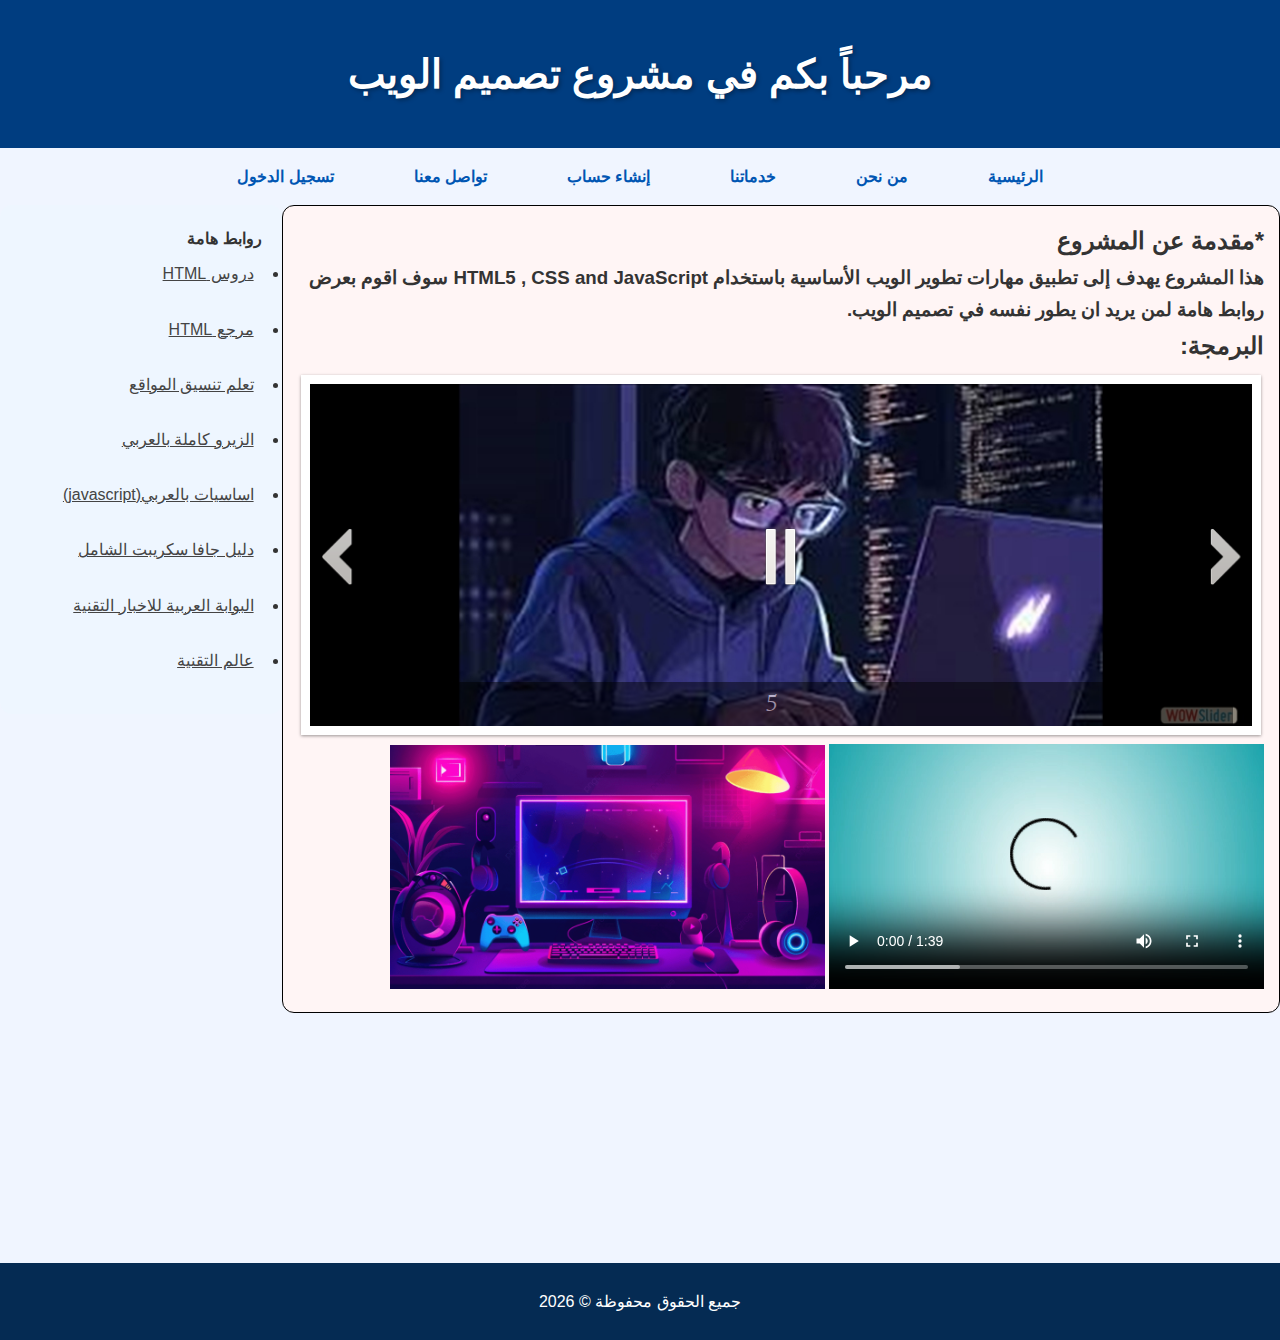
<file: index.html>
<!DOCTYPE html>
<html lang="ar" dir="rtl">
<head>
    <meta charset="UTF-8">
    <meta name="viewport" content="width=device-width, initial-scale=1.0">
    <title>الموقع الرسمي - الرئيسية</title>
   <link rel="stylesheet" href="css/style.css">
   <meta http-equiv="content-type" content="text/html; charset=utf-8" />
	<meta name="description" content="Made with WOW Slider - Create beautiful, responsive image sliders in a few clicks. Awesome skins and animations. Bootstrap image slider" />
  <link rel="stylesheet" type="text/css" href="html/engine1/style.css" />
	<script type="text/javascript" src="html/engine1/jquery.js"></script>
</head>
<body>
    <header>
        <h1>مرحباً بكم في مشروع تصميم الويب</h1>
    </header>

    <nav>
      <p><a href="index.html">الرئيسية</a></p>
     <p> <a href="html/about.html">من نحن</a></p>
        <p><a href="html/services.html">خدماتنا</a></P>
       <p> <a href="html/register.html">إنشاء حساب</a></p>
       <p> <a href="html/contact.html">تواصل معنا</a></p>
        <p><a href="html/login.html">تسجيل الدخول</a></p>
    </nav>

    <main>
       
       <section>
            <article>
                <h2>*مقدمة عن المشروع</h2>
              <h3>  <p> هذا المشروع يهدف إلى تطبيق مهارات تطوير الويب الأساسية باستخدام HTML5 , CSS and JavaScript سوف اقوم بعرض روابط هامة لمن يريد ان يطور نفسه في تصميم الويب.</p></h3>
            </article>
             
            <h2> البرمجة:</h2>
                <div id="wowslider-container1">
	<div class="ws_images"><ul>
		<li><img src="html/data1/images/1.jpg" alt="1" title="1" id="wows1_0"/></li>
		<li><img src="html/data1/images/2.jpg" alt="2" title="2" id="wows1_1"/></li>
		<li><img src="html/data1/images/3.jpg" alt="3" title="3" id="wows1_2"/></li>
		<li><img src="html/data1/images/4.jpg" alt="4" title="4" id="wows1_3"/></li>
		<li><img src="html/data1/images/5.jpg" alt="5" title="5" id="wows1_4"/></li>
		<li><img src="html/data1/images/6.jpg" alt="6" title="6" id="wows1_5"/></li>
	</ul></div>
	<div class="ws_shadow"></div>
	</div>	
	<script type="text/javascript" src="html/engine1/wowslider.js"></script>
	<script type="text/javascript" src="html/engine1/script.js"></script>

              <span>   <video src="video/video-name.mp4" controls title="فديو عن اهميه تعلم البرمجة" width="45%"> </span>
                    
                    <span class="ws-image">
                    <img src="image/main-image.jpg" alt="صورة عن البرمجة" title="انقر للتكبير" width="45%">
                    </span>
                      </span>
            
        </section>

        <aside>
            <h4>روابط هامة</h4>
            <ul> 
                <li><a href="https://www.w3schools.com/html/" target="_blank">دروس HTML</a></li>
                <li><a href="https://developer.mozilla.org/ar/docs/Learn/HTML" target="_blank">مرجع HTML</a></li>
               
                <li><a href="https://www.w3schools.com/css/" target="_blank">تعلم تنسيق المواقع</a></li>
                <li><a href="https://elzero.org" target="_blank">الزيرو كاملة بالعربي</a></li>

                <li><a href="https://developer.mozilla.org/ar/web/Javascript/" target="_blank">اساسيات بالعربي(javascript)</a></li>
                <li><a href="https://www.javascript.info/" target="_blank">  دليل جافا سكريبت الشامل</a></li>

                <li><a href="https://aitnews.com/" target="_blank"> البوابة العربية للاخبار التقنية</a></li>
                <li><a href="https://www.tech-wd.com/wd/" target="_blank">عالم التقنية</a></li>

            </ul>
        </aside>	
    </main>

    <footer>
        <p>جميع الحقوق محفوظة &copy; 2026</p>
    </footer>
</body>
</html>
</file>
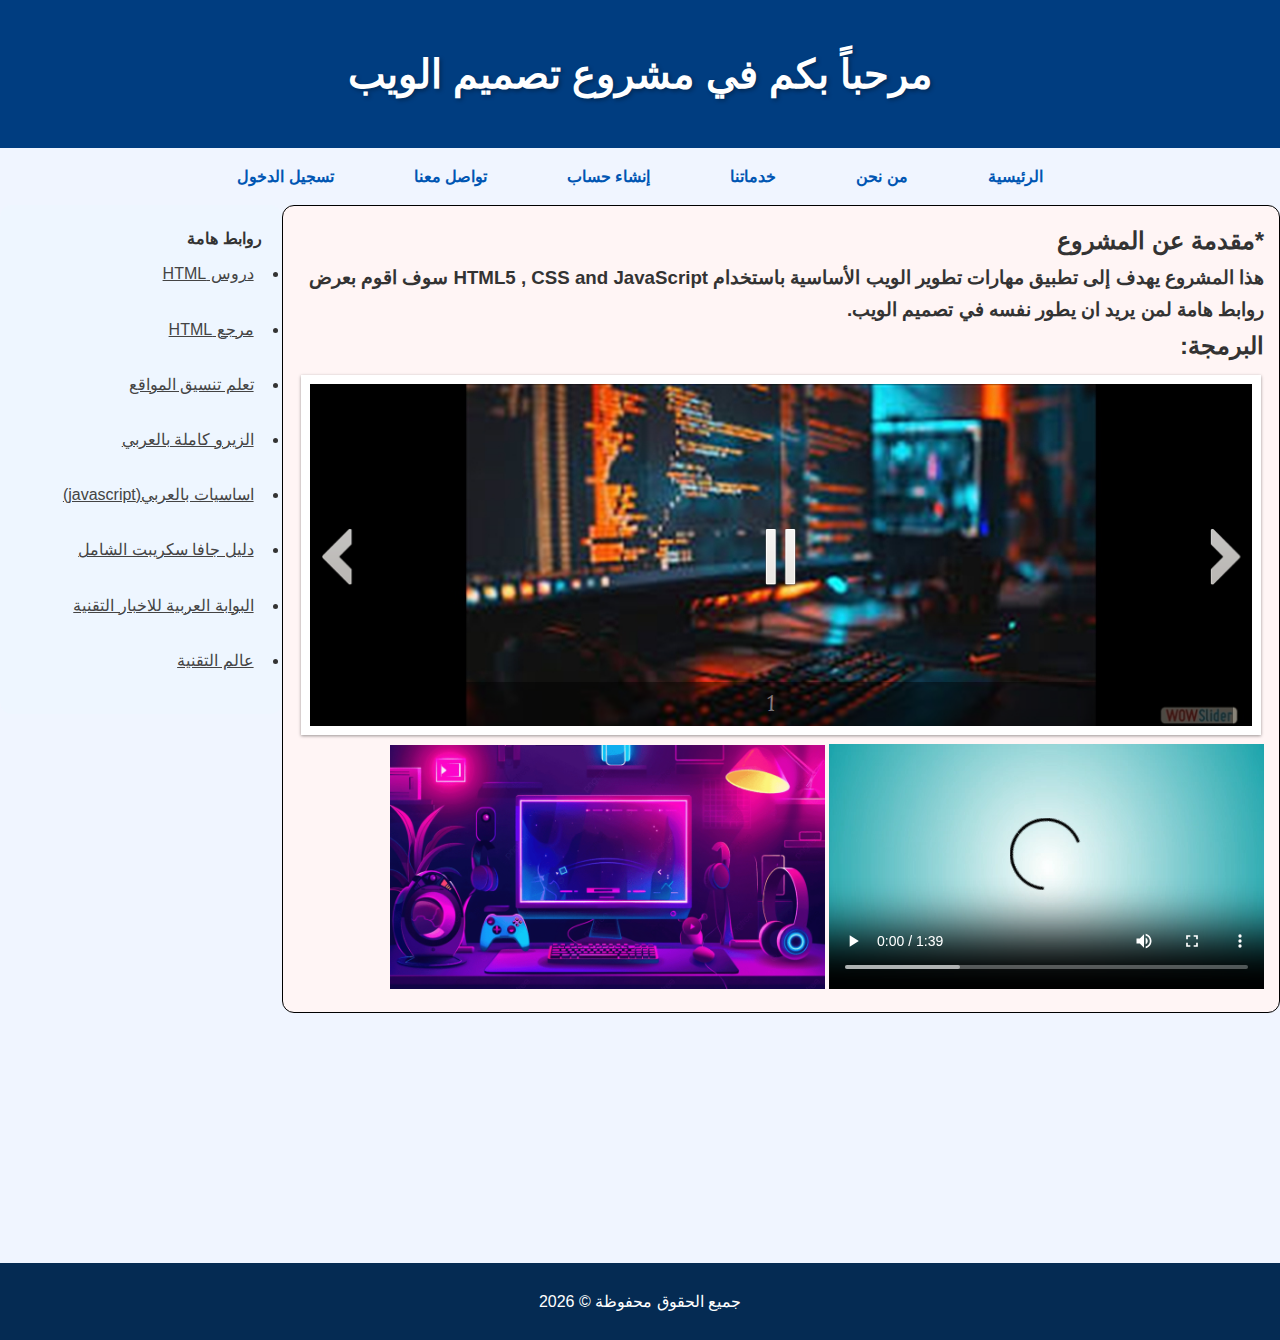
<file: html/index.html>
<!DOCTYPE html>
<html lang="ar" dir="rtl">
<head>
    <meta charset="UTF-8">
    <meta name="viewport" content="width=device-width, initial-scale=1.0">
    <title>الموقع الرسمي - الرئيسية</title>
   <link rel="stylesheet" href="../css/style.css">
   <meta http-equiv="content-type" content="text/html; charset=utf-8" />
	<meta name="description" content="Made with WOW Slider - Create beautiful, responsive image sliders in a few clicks. Awesome skins and animations. Bootstrap image slider" />
  <link rel="stylesheet" type="text/css" href="engine1/style.css" />
	<script type="text/javascript" src="engine1/jquery.js"></script>
</head>
<body>
    <header>
        <h1>مرحباً بكم في مشروع تصميم الويب</h1>
    </header>

    <nav>
      <p><a href="index.html">الرئيسية</a></p>
     <p> <a href="about.html">من نحن</a></p>
        <p><a href="services.html">خدماتنا</a></P>
       <p> <a href="register.html">إنشاء حساب</a></p>
       <p> <a href="contact.html">تواصل معنا</a></p>
        <p><a href="login.html">تسجيل الدخول</a></p>
    </nav>

    <main>
       
       <section>
            <article>
                <h2>*مقدمة عن المشروع</h2>
              <h3>  <p> هذا المشروع يهدف إلى تطبيق مهارات تطوير الويب الأساسية باستخدام HTML5 , CSS and JavaScript سوف اقوم بعرض روابط هامة لمن يريد ان يطور نفسه في تصميم الويب.</p></h3>
            </article>
             
            <h2> البرمجة:</h2>
                <div id="wowslider-container1">
	<div class="ws_images"><ul>
		<li><img src="data1/images/1.jpg" alt="1" title="1" id="wows1_0"/></li>
		<li><img src="data1/images/2.jpg" alt="2" title="2" id="wows1_1"/></li>
		<li><img src="data1/images/3.jpg" alt="3" title="3" id="wows1_2"/></li>
		<li><img src="data1/images/4.jpg" alt="4" title="4" id="wows1_3"/></li>
		<li><img src="data1/images/5.jpg" alt="5" title="5" id="wows1_4"/></li>
		<li><img src="data1/images/6.jpg" alt="6" title="6" id="wows1_5"/></li>
	</ul></div>
	<div class="ws_shadow"></div>
	</div>	
	<script type="text/javascript" src="engine1/wowslider.js"></script>
	<script type="text/javascript" src="engine1/script.js"></script>

              <span>   <video src="../video/video-name.mp4" controls title="فديو عن اهميه تعلم البرمجة" width="45%"> </span>
                    
                    <span class="ws-image">
                    <img src="../image/main-image.jpg" alt="صورة عن البرمجة" title="انقر للتكبير" width="45%">
                    </span>
                      </span>
            
        </section>

        <aside>
            <h4>روابط هامة</h4>
            <ul> 
                <li><a href="https://www.w3schools.com/html/" target="_blank">دروس HTML</a></li>
                <li><a href="https://developer.mozilla.org/ar/docs/Learn/HTML" target="_blank">مرجع HTML</a></li>
               
                <li><a href="https://www.w3schools.com/css/" target="_blank">تعلم تنسيق المواقع</a></li>
                <li><a href="https://elzero.org" target="_blank">الزيرو كاملة بالعربي</a></li>

                <li><a href="https://developer.mozilla.org/ar/web/Javascript/" target="_blank">اساسيات بالعربي(javascript)</a></li>
                <li><a href="https://www.javascript.info/" target="_blank">  دليل جافا سكريبت الشامل</a></li>

                <li><a href="https://aitnews.com/" target="_blank"> البوابة العربية للاخبار التقنية</a></li>
                <li><a href="https://www.tech-wd.com/wd/" target="_blank">عالم التقنية</a></li>

            </ul>
        </aside>	
    </main>

    <footer>
        <p>جميع الحقوق محفوظة &copy; 2026</p>
    </footer>
</body>
</html>
</file>
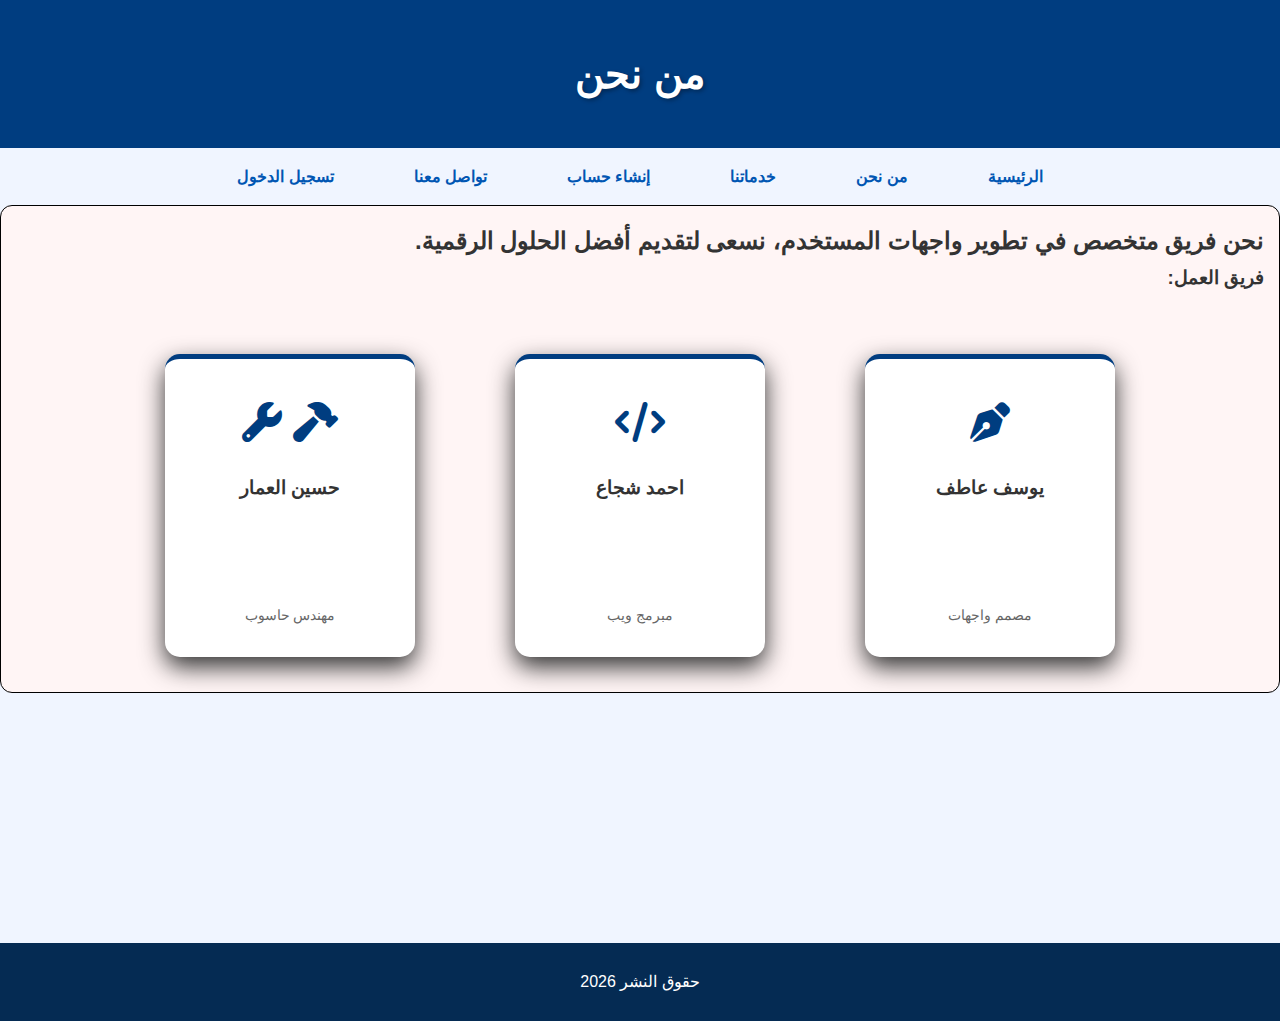
<file: html/about.html>
<!DOCTYPE html>
<html lang="ar" dir="rtl">
<head>
    <meta charset="UTF-8">
    <title>من نحن</title>
   <link rel="stylesheet" href="../css/style.css">
   <link rel="stylesheet" href="https://cdnjs.cloudflare.com/ajax/libs/font-awesome/6.5.1/css/all.min.css">
</head>
<body>
    <header><h1>من نحن</h1></header>
    <nav>
      <p><a href="../index.html">الرئيسية</a></p>
     <p> <a href="about.html">من نحن</a></p>
        <p><a href="services.html">خدماتنا</a></P>
       <p> <a href="register.html">إنشاء حساب</a></p>
       <p> <a href="contact.html">تواصل معنا</a></p>
        <p><a href="login.html">تسجيل الدخول</a></p>
    </nav>
    <main>
       <section class="about-section">
    <div class="about-header">
        <h2>نحن فريق متخصص في تطوير واجهات المستخدم، نسعى لتقديم أفضل الحلول الرقمية.</h2>
                              <h3>فريق العمل:</h3>
    </div>

    <div class="team-container">
    <div class="team-card">
        <div class="member-icon">
            <i class="fa-solid fa-pen-nib"></i>
        </div>
        <h3>يوسف عاطف</h3>
        <p class="role">مصمم واجهات</p>
    </div>

    <div class="team-card">
        <div class="member-icon">
            <i class="fa-solid fa-code"></i>
        </div>
        <h3> احمد شجاع</h3>
        <p class="role">مبرمج ويب</p>
    </div>

    <div class="team-card">
        <div class="member-icon">
            <i class="fa-solid fa-hammer"></i>
            <i class="fa-solid fa-wrench"></i>
        </div>
        <h3> حسين العمار</h3>
        <p class="role">مهندس حاسوب</p>
    </div>
</div>
</section>
    </main>
    <footer><p>حقوق النشر 2026</p></footer>
</body>
</html>
</file>
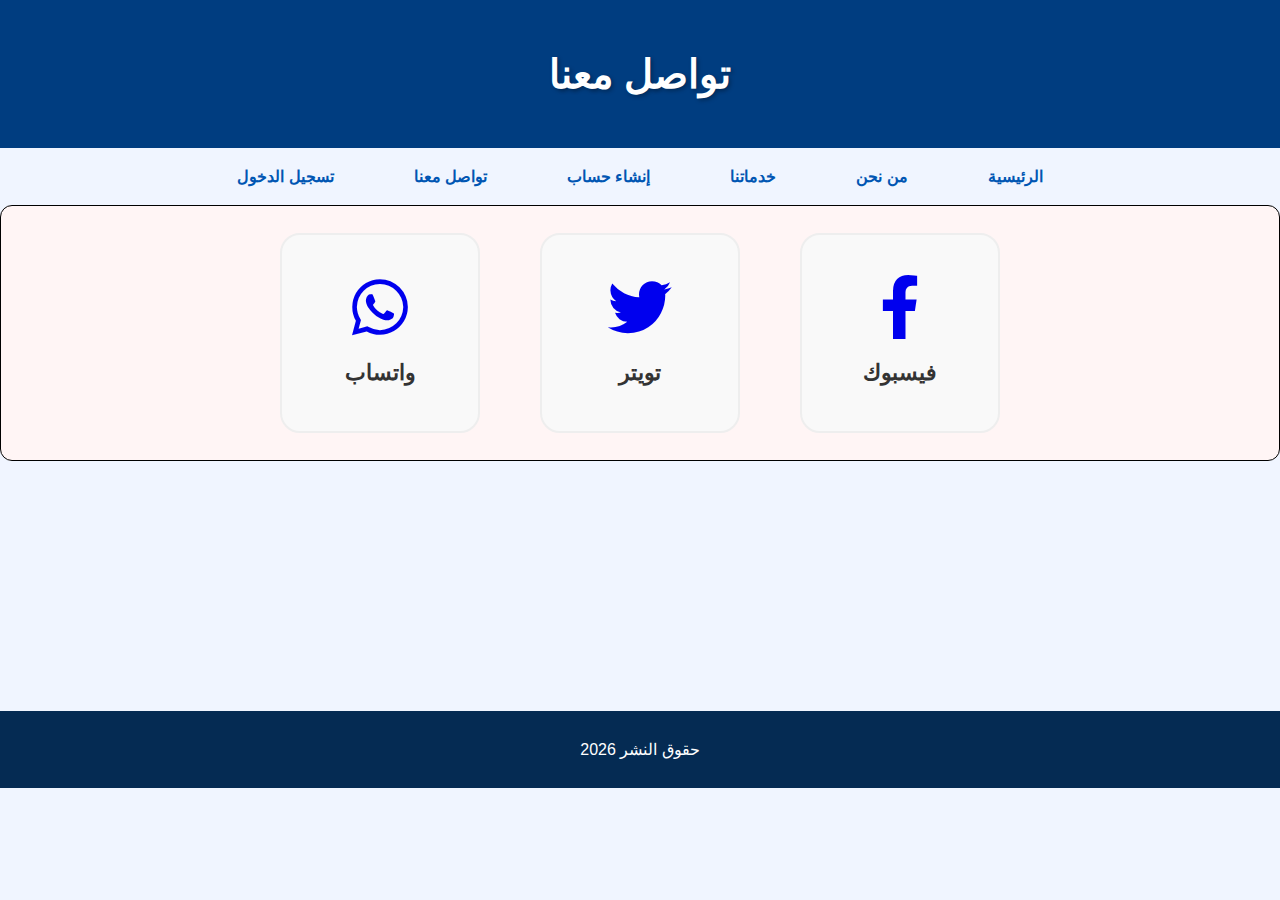
<file: html/contact.html>
<!DOCTYPE html>
<html lang="ar" dir="rtl">
<head>
    <meta charset="UTF-8">
    <title>تواصل معنا</title>
    <link rel="stylesheet" href="../css/style.css">
    <link rel="stylesheet" href="https://cdnjs.cloudflare.com/ajax/libs/font-awesome/6.0.0/css/all.min.css">
</head>
<body>
    <header><h1>تواصل معنا</h1></header>
    <nav>
      <p><a href="../index.html">الرئيسية</a></p>
     <p> <a href="about.html">من نحن</a></p>
        <p><a href="services.html">خدماتنا</a></P>
       <p> <a href="register.html">إنشاء حساب</a></p>
       <p> <a href="contact.html">تواصل معنا</a></p>
        <p><a href="login.html">تسجيل الدخول</a></p>
    </nav>
   <body class="contact-page">
<section class="social-contact">

  <div class="social-stack" role="list">
    <a class="social-item fb" href="#" role="listitem" aria-label="فيسبوك">
      <span class="social-icon"><i class="fa-brands fa-facebook-f"></i></span>
      <span class="social-name">فيسبوك</span>
    </a>
    

    <a class="social-item tw" href="#" role="listitem" aria-label="تويتر">
      <span class="social-icon"><i class="fa-brands fa-twitter"></i></span>
      <span class="social-name">تويتر</span>
    </a>

    <a class="social-item wa" href="#" role="listitem" aria-label="واتساب">
      <span class="social-icon"><i class="fa-brands fa-whatsapp"></i></span>
      <span class="social-name">واتساب</span>
    </a>
  </div>
  </section>
    <footer><p>حقوق النشر 2026</p></footer>
</body>
</html>
</file>
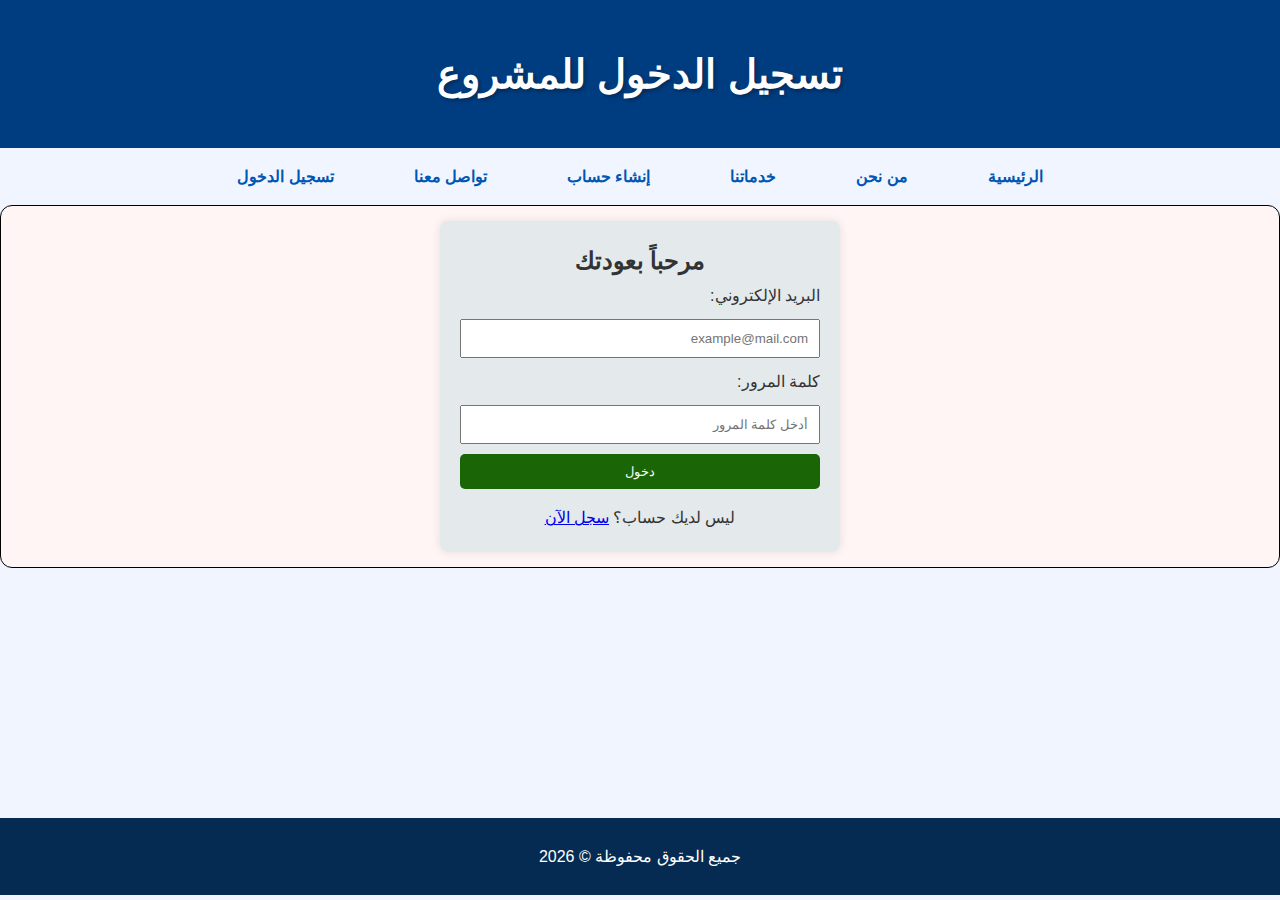
<file: html/login.html>
<!DOCTYPE html>
<html lang="ar" dir="rtl">
<head>
    <meta charset="UTF-8">
    <meta name="viewport" content="width=device-width, initial-scale=1.0">
    <title>تسجيل الدخول</title>
    <link rel="stylesheet" href="../css/style.css">
</head>
<body>
    <header>
        <h1>تسجيل الدخول للمشروع</h1>
    </header>

    <nav>
 <p><a href="../index.html">الرئيسية</a></p>
      <p> <a href="about.html">من نحن</a></p>
        <p><a href="services.html">خدماتنا</a></P>
       <p> <a href="register.html">إنشاء حساب</a></p>
       <p> <a href="contact.html">تواصل معنا</a></p>
        <p><a href="login.html">تسجيل الدخول</a></p>
    </nav>

    <main>
        <section>
            <div style="max-width: 400px; margin: auto; background: #e4e9ec; padding: 20px; border-radius: 8px; box-shadow: 0 0 10px rgba(0,0,0,0.1);">
                <h2 style="text-align: center;">مرحباً بعودتك</h2>
                
                <form id="loginForm" onsubmit="return validateLogin()">
                    <label>البريد الإلكتروني:</label>
                    <input type="email" id="loginEmail" placeholder="example@mail.com" required 
                           style="width: 100%; padding: 10px; margin: 10px 0;">
                    
                    <label>كلمة المرور:</label>
                    <input type="password" id="loginPass" placeholder="أدخل كلمة المرور" required 
                           style="width: 100%; padding: 10px; margin: 10px 0;">
                    
                    <button type="submit" style="width: 100%; background-color: #1a6607; color: rgb(243, 248, 245); border: none; padding: 10px; cursor: pointer; border-radius: 5px;">
                        دخول
                    </button>
                </form>
                
                <p style="margin-top: 15px; text-align: center;">
                    ليس لديك حساب؟ <a href="register.html">سجل الآن</a>
                </p>
            </div>
        </section>
    </main>

    <footer>
        <p>جميع الحقوق محفوظة &copy; 2026</p>
    </footer>

    <script>
        function validateLogin() {
            const email = document.getElementById('loginEmail').value;
            const pass = document.getElementById('loginPass').value;
            if (pass.length < 8) {
                alert("خطأ: كلمة المرور يجب أن لا تقل عن 8 رموز");
                return false;
            }
            
            alert("مرحباً بك! جاري تسجيل الدخول...");
            return true;
        }
    </script>
</body>
</html>
</file>
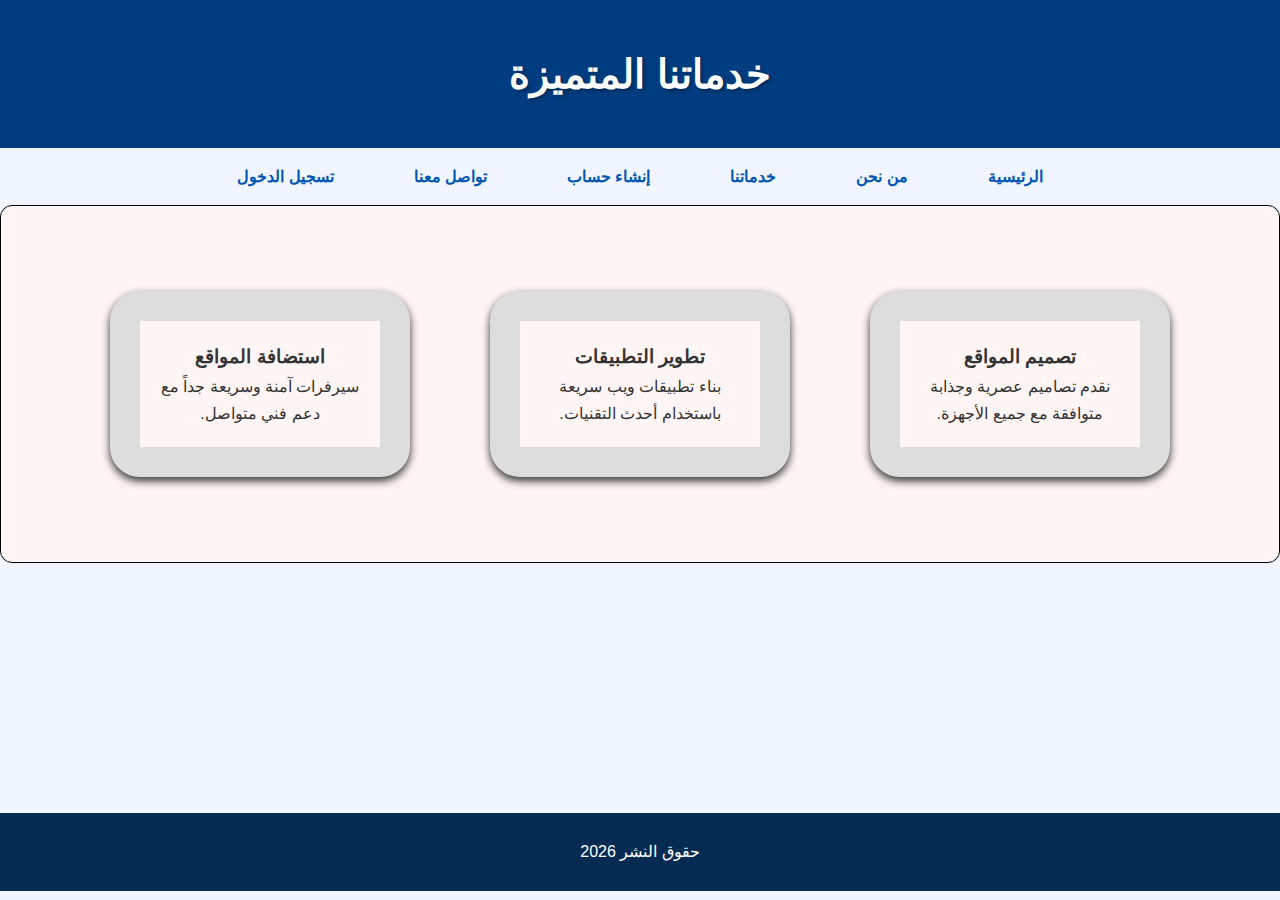
<file: html/services.html>
<!DOCTYPE html>
<html lang="ar" dir="rtl">
<head>
    <meta charset="UTF-8">
    <title>خدماتنا</title>
    <link rel="stylesheet" href="../css/style.css">
</head>
<body>
    <header><h1>خدماتنا المتميزة</h1></header>
    <nav>
       <p><a href="../index.html">الرئيسية</a></p>
     <p> <a href="about.html">من نحن</a></p>
        <p><a href="services.html">خدماتنا</a></P>
       <p> <a href="register.html">إنشاء حساب</a></p>
       <p> <a href="contact.html">تواصل معنا</a></p>
        <p><a href="login.html">تسجيل الدخول</a></p>

    </nav>
    <main>
        <section>
            <div class="services-container">
               <div class="service-box">
                    <h3>تصميم المواقع</h3>
                    <p>نقدم تصاميم عصرية وجذابة متوافقة مع جميع الأجهزة.</p>
                </div>
                <div class="service-box">
                    <h3>تطوير التطبيقات</h3>
                    <p>بناء تطبيقات ويب سريعة باستخدام أحدث التقنيات.</p>
                </div>
                <div class="service-box">
                    <h3>استضافة المواقع</h3>
                    <p>سيرفرات آمنة وسريعة جداً مع دعم فني متواصل.</p>
                </div>
            </div>
        </section>
    </main>
    <footer><p>حقوق النشر 2026</p></footer>
</body>
</html>
</file>
<file: css/style.css>
*{
    margin: 0;
    padding: 0;
    box-sizing: border-box;
}

body {
    font-family: 'Segoe UI', Tahoma, Geneva, Verdana, sans-serif;
    background-color: #f0f5ff; 
    color: #333;
    line-height: 1.7;
}

header {
    background: #003d80; 
    color: white;
    padding: 40px 20px;
    text-align: center;
}

header h1 {
    font-size: 2.5rem;
    text-shadow: 2px 2px 4px rgba(0,0,0,0.3);
}
main {
    display: flex; 
    max-width: 1600px;
    margin:  0px;
    padding: 0px;
}

section {
    flex: 4;
    background: #fff5f5; 
    padding: 15px;
    border-radius: 12px;
    border: 1px solid black; 
}

nav {
    display: flex; 
    justify-content: center;
    color: #0056b3;
    padding: 15px;
    font-weight: bold;
    position: sticky;
    z-index:1000 ;
}

nav a{
    color:#0056b3;
    text-decoration: none;
    padding: 30px 40px;
}

nav a:hover {
    color: white;
    background-color:#0056b3;
    border-radius: 20px;
}

aside {
    flex: 1;
    background: #eef6ff;
    padding: 20px;
    border-radius: 12px;
    height: fit-content;
}

aside ul li {
    margin-bottom: 12px;
}

aside ul li a {
    color: #444;
    display: block;
    padding: 8px;
    border-radius: 5px;
}

aside ul li a:hover {
    background: #fff0f0;
    color: #b21f1f;
    padding-right: 15px;
}

.team-container {
display: flex;
justify-content: center;
gap: 100px;
flex-wrap: wrap;
margin-top: 40px;
padding: 20px;
}

.team-card {
background: #ffffff;
border-radius: 15px;
padding:30px;
width: 250px;
box-shadow: 0 10px 25px;
text-align: center;
border-top: 5px solid #003d80;
}

.member-icon {
    font-size: 40px;
    color: #003d80;
    margin-bottom: 15px;
}

.team-card h3 {
    margin-bottom: 100px;
    color: #333;
}

.team-card .role {
    color: #666;
    font-size: 14px;
}

.team-card:hover {
    transform: translateY(-10px); 
}

.services-container {
display: flex; 
justify-content: center;
gap: 20px;
padding: 40px;
flex-wrap: wrap;
}

.service-box {
    background-color: #fff5f5; 
    padding: 30px;
    border-radius: 30px;
    border: 30px solid #ddd; 
    padding: 20px;
    margin: 30px;
    width: 300px;
    text-align: center;
    box-shadow: 0 4px 8px;
    transition: 0.3s;
}

.service-box:hover {
transform: translateY(-10px);
}

.form-container {

    background: #f9f9f9;; 
    padding: 30px;
    margin: auto;
    border-radius: 15px;
    width: 100%;
    text-align: center;
    box-shadow: 0 5px 15px;
    max-width: 450px;
}
.input-group {
margin-bottom: 15px;
text-align: right;
}
.input-group {
width: 100%;
padding: 10px;
margin-top: 5px;
border: 1px solid #ccc;
border-radius: 5px;
}
.submit-btn {

 background-color: #003d80;; 
    padding:12px;
    border-radius: 15px;
    width: 100%;
    color: white;
    border: none;
    border-radius: 5px;
    cursor: pointer;
    font-size: 16px;
}

footer {
    background: #052b53;
    color:white;
    text-align: center;
    padding: 25px;
    margin-top: 250px;
}

@media (max-width: 768px) {
    main {
        flex-direction: column;
    }
    nav {
        flex-wrap: wrap;
    }
}

.social-stack{

  display:flex;
  direction:rtl;
  justify-content:center;
  gap:60px;
  padding:12px 8px;
  flex-wrap: wrap;
}
.social-item{
  display:flex;
  flex-direction:column;
  align-items:center;
  justify-content: center;
  width:200px;
  height: 200px;
  background-color: #f9f9f9;
  border-radius:20px;
  border:2px solid #eee;
  text-decoration:none;
  transition: all 0.3s ease;
}
.social-icon i{
  font-size: 4rem;
  margin-bottom: 15px;
}
.social-name{
  font-size:1.4rem;
  font-weight: bold;
  font-family: sans-serif;
  color:#333;
}
.social-item.fb:hover {background-color:#054292; color: white; transform: translateY(-5px);}
.social-item.tw:hover {background-color:#1da1f2; color: white; transform: translateY(-5px);}                                             
.social-item.wa:hover {background-color:#25d366; color: white; transform: translateY(-5px);}                                             

.social-item:hover    .social-name {color: white;}
</file>
<file: html/engine1/style.css>
/*
 *	generated by WOW Slider 9.0
 *	template Studio
 */
@import url(https://fonts.googleapis.com/css?family=Simonetta&subset=latin,latin-ext);
#wowslider-container1 { 
	display: table;
	zoom: 1; 
	position: relative;
	width: 100%;
	max-width: 960px;
	max-height:360px;
	margin:9px auto 9px;
	z-index:90;
	text-align:left; /* reset align=center */
	font-size: 10px;
	text-shadow: none; /* fix some user styles */

	/* reset box-sizing (to boostrap friendly) */
	-webkit-box-sizing: content-box;
	-moz-box-sizing: content-box;
	box-sizing: content-box; 
}
* html #wowslider-container1{ width:960px }
#wowslider-container1 .ws_images ul{
	position:relative;
	width: 10000%; 
	height:100%;
	left:0;
	list-style:none;
	margin:0;
	padding:0;
	border-spacing:0;
	overflow: visible;
	/*table-layout:fixed;*/
}
#wowslider-container1 .ws_images ul li{
	position: relative;
	width:1%;
	height:100%;
	line-height:0; /*opera*/
	overflow: hidden;
	float:left;
	/*font-size:0;*/
	padding:0 0 0 0 !important;
	margin:0 0 0 0 !important;
}

#wowslider-container1 .ws_images{
	position: relative;
	left:0;
	top:0;
	height:100%;
	max-height:360px;
	max-width: 960px;
	vertical-align: top;
	border:9px solid #FFFFFF;
	overflow: hidden;
}
#wowslider-container1 .ws_images ul a{
	width:100%;
	height:100%;
	max-height:360px;
	display:block;
	color:transparent;
}
#wowslider-container1 img{
	max-width: none !important;
}
#wowslider-container1 .ws_images .ws_list img,
#wowslider-container1 .ws_images > div > img{
	width:100%;
	border:none 0;
	max-width: none;
	padding:0;
	margin:0;
}
#wowslider-container1 .ws_images > div > img {
	max-height:360px;
}

#wowslider-container1 .ws_images iframe {
	position: absolute;
	z-index: -1;
}

#wowslider-container1 .ws-title > div {
	display: inline-block !important;
}

#wowslider-container1 a{ 
	text-decoration: none; 
	outline: none; 
	border: none; 
}

#wowslider-container1  .ws_bullets { 
	float: left;
	position:absolute;
	z-index:70;
}
#wowslider-container1  .ws_bullets div{
	position:relative;
	float:left;
	font-size: 0px;
}
/* compatibility with Joomla styles */
#wowslider-container1  .ws_bullets a {
	line-height: 0;
}

#wowslider-container1  .ws_script{
	display:none;
}
#wowslider-container1 sound, 
#wowslider-container1 object{
	position:absolute;
}

/* prevent some of users reset styles */
#wowslider-container1 .ws_effect {
	position: static;
	width: 100%;
	height: 100%;
}

#wowslider-container1 .ws_photoItem {
	border: 2em solid #fff;
	margin-left: -2em;
	margin-top: -2em;
}
#wowslider-container1 .ws_cube_side {
	background: #A6A5A9;
}


#wowslider-container1.ws_gestures {
	cursor: -webkit-grab;
	cursor: -moz-grab;
	cursor: url("[data-uri]"), move;
}
#wowslider-container1.ws_gestures.ws_grabbing {
	cursor: -webkit-grabbing;
	cursor: -moz-grabbing;
	cursor: url("[data-uri]"), move;
}

/* hide controls when video start play */
#wowslider-container1.ws_video_playing .ws_bullets,
#wowslider-container1.ws_video_playing .ws_fullscreen,
#wowslider-container1.ws_video_playing .ws_next,
#wowslider-container1.ws_video_playing .ws_prev {
	display: none;
}


/* youtube/vimeo buttons */
#wowslider-container1 .ws_video_btn {
	position: absolute;
	display: none;
	cursor: pointer;
	top: 0;
	left: 0;
	width: 100%;
	height: 100%;
	z-index: 55;
}
#wowslider-container1 .ws_video_btn.ws_youtube,
#wowslider-container1 .ws_video_btn.ws_vimeo {
	display: block;
}
#wowslider-container1 .ws_video_btn div {
	position: absolute;
	background-image: url(./playvideo.png);
	background-size: 200%;
	top: 50%;
	left: 50%;
	width: 7em;
	height: 5em;
	margin-left: -3.5em;
	margin-top: -2.5em;
}
#wowslider-container1 .ws_video_btn.ws_youtube div {
	background-position: 0 0;
}
#wowslider-container1 .ws_video_btn.ws_youtube:hover div {
	background-position: 100% 0;
}
#wowslider-container1 .ws_video_btn.ws_vimeo div {
	background-position: 0 100%;
}
#wowslider-container1 .ws_video_btn.ws_vimeo:hover div {
	background-position: 100% 100%;
}

#wowslider-container1 .ws_playpause.ws_hide {
	display: none !important;
}
#wowslider-container1  .ws_bullets { 
	padding: 10px; 
}
#wowslider-container1 .ws_bullets a { 
	margin-left:5px;
	width:20px;
	height:19px;
	background: url(./bullet.png) left top;
	float: left; 
	text-indent: -4000px; 
	position:relative;
	color:transparent;
}
#wowslider-container1 .ws_bullets a.ws_selbull, #wowslider-container1 .ws_bullets a:hover{
	background-position: 0 100%; 
}
#wowslider-container1 a.ws_next, #wowslider-container1 a.ws_prev {
	background-size: 200%;

	position:absolute;
	top:50%;
	margin-top:-2.8em;
	z-index:60;
	height: 6em;
	width: 3.4em;
	background-image: url(./arrows.png);
	opacity: 0.8; 
}
#wowslider-container1 a.ws_next{
	background-position: 100% 0;
	right:1em;
}
#wowslider-container1 a.ws_prev {
	left:1em;
	background-position: 0 0; 
}
#wowslider-container1 a.ws_next:hover{
	background-position: 100% 100%;
	opacity: 1; 
}
#wowslider-container1 a.ws_prev:hover {
	background-position: 0 100%; 
	opacity: 1; 
}

/*playpause*/
#wowslider-container1 .ws_playpause {
    width: 3.4em;
    height: 6em;
    position: absolute;
    top: 50%;
    left: 50%;
    margin-left: -1.7em;
    margin-top: -2.8em;
    z-index: 59;
}

#wowslider-container1 .ws_pause {
	background-size: 100%;
    background-image: url(./pause.png);
}

#wowslider-container1 .ws_play {
	background-size: 100%;
    background-image: url(./play.png);
}

#wowslider-container1 .ws_pause:hover, #wowslider-container1 .ws_play:hover {
    background-position: 100% 100% !important;
}
/* bottom center */
#wowslider-container1  .ws_bullets {
	bottom:-45px;
	left:50%;
}
#wowslider-container1  .ws_bullets div{
	left:-50%;
}
/* default */
#wowslider-container1 .ws-title{
	position: absolute;
    font: 2.4em 'Simonetta', Comic Sans MS, cursive;
	bottom:0;
	left: 0;
	z-index: 50;
	padding:0.4em 1%;
	color: #ffffff;
	text-transform:none; 
	background:#000000;
	line-height: 1.1em;
	text-align: center; 
	font-weight: normal;
	width: 98%; 
	border-radius:0;
	opacity:0.5;
	filter:progid:DXImageTransform.Microsoft.Alpha(opacity=50);	
	
}
#wowslider-container1 .ws-title div{
	padding:0.35em 0;
	font-size: 0.625em;
	text-transform:none; 
	line-height: 1.15em;
}
#wowslider-container1:hover .ws-title {
	opacity:0.8;
}#wowslider-container1 .ws_images > ul{
	animation: wsBasic 63.6s infinite;
	-moz-animation: wsBasic 63.6s infinite;
	-webkit-animation: wsBasic 63.6s infinite;
}
@keyframes wsBasic{0%{left:-0%} 15.57%{left:-0%} 16.67%{left:-100%} 32.23%{left:-100%} 33.33%{left:-200%} 48.9%{left:-200%} 50%{left:-300%} 65.57%{left:-300%} 66.67%{left:-400%} 82.23%{left:-400%} 83.33%{left:-500%} 98.9%{left:-500%} }
@-moz-keyframes wsBasic{0%{left:-0%} 15.57%{left:-0%} 16.67%{left:-100%} 32.23%{left:-100%} 33.33%{left:-200%} 48.9%{left:-200%} 50%{left:-300%} 65.57%{left:-300%} 66.67%{left:-400%} 82.23%{left:-400%} 83.33%{left:-500%} 98.9%{left:-500%} }
@-webkit-keyframes wsBasic{0%{left:-0%} 15.57%{left:-0%} 16.67%{left:-100%} 32.23%{left:-100%} 33.33%{left:-200%} 48.9%{left:-200%} 50%{left:-300%} 65.57%{left:-300%} 66.67%{left:-400%} 82.23%{left:-400%} 83.33%{left:-500%} 98.9%{left:-500%} }

#wowslider-container1 .ws_images {
	-webkit-box-shadow: 0 1px 1px #FFFFFF inset, 0 1px 3px rgba(0, 0, 0, 0.4);
	 box-shadow: 0 1px 1px #FFFFFF inset, 0 1px 3px rgba(0, 0, 0, 0.4); 
}
#wowslider-container1 .ws_bulframe div div{
	height: auto;
}

@media all and (max-width:760px) {
	#wowslider-container1 .ws_fullscreen {
		display: block;
	}
}
@media all and (max-width:400px){
	#wowslider-container1 .ws_controls,
	#wowslider-container1 .ws_bullets,
	#wowslider-container1 .ws_thumbs{
		display: none
	}
}
</file>
